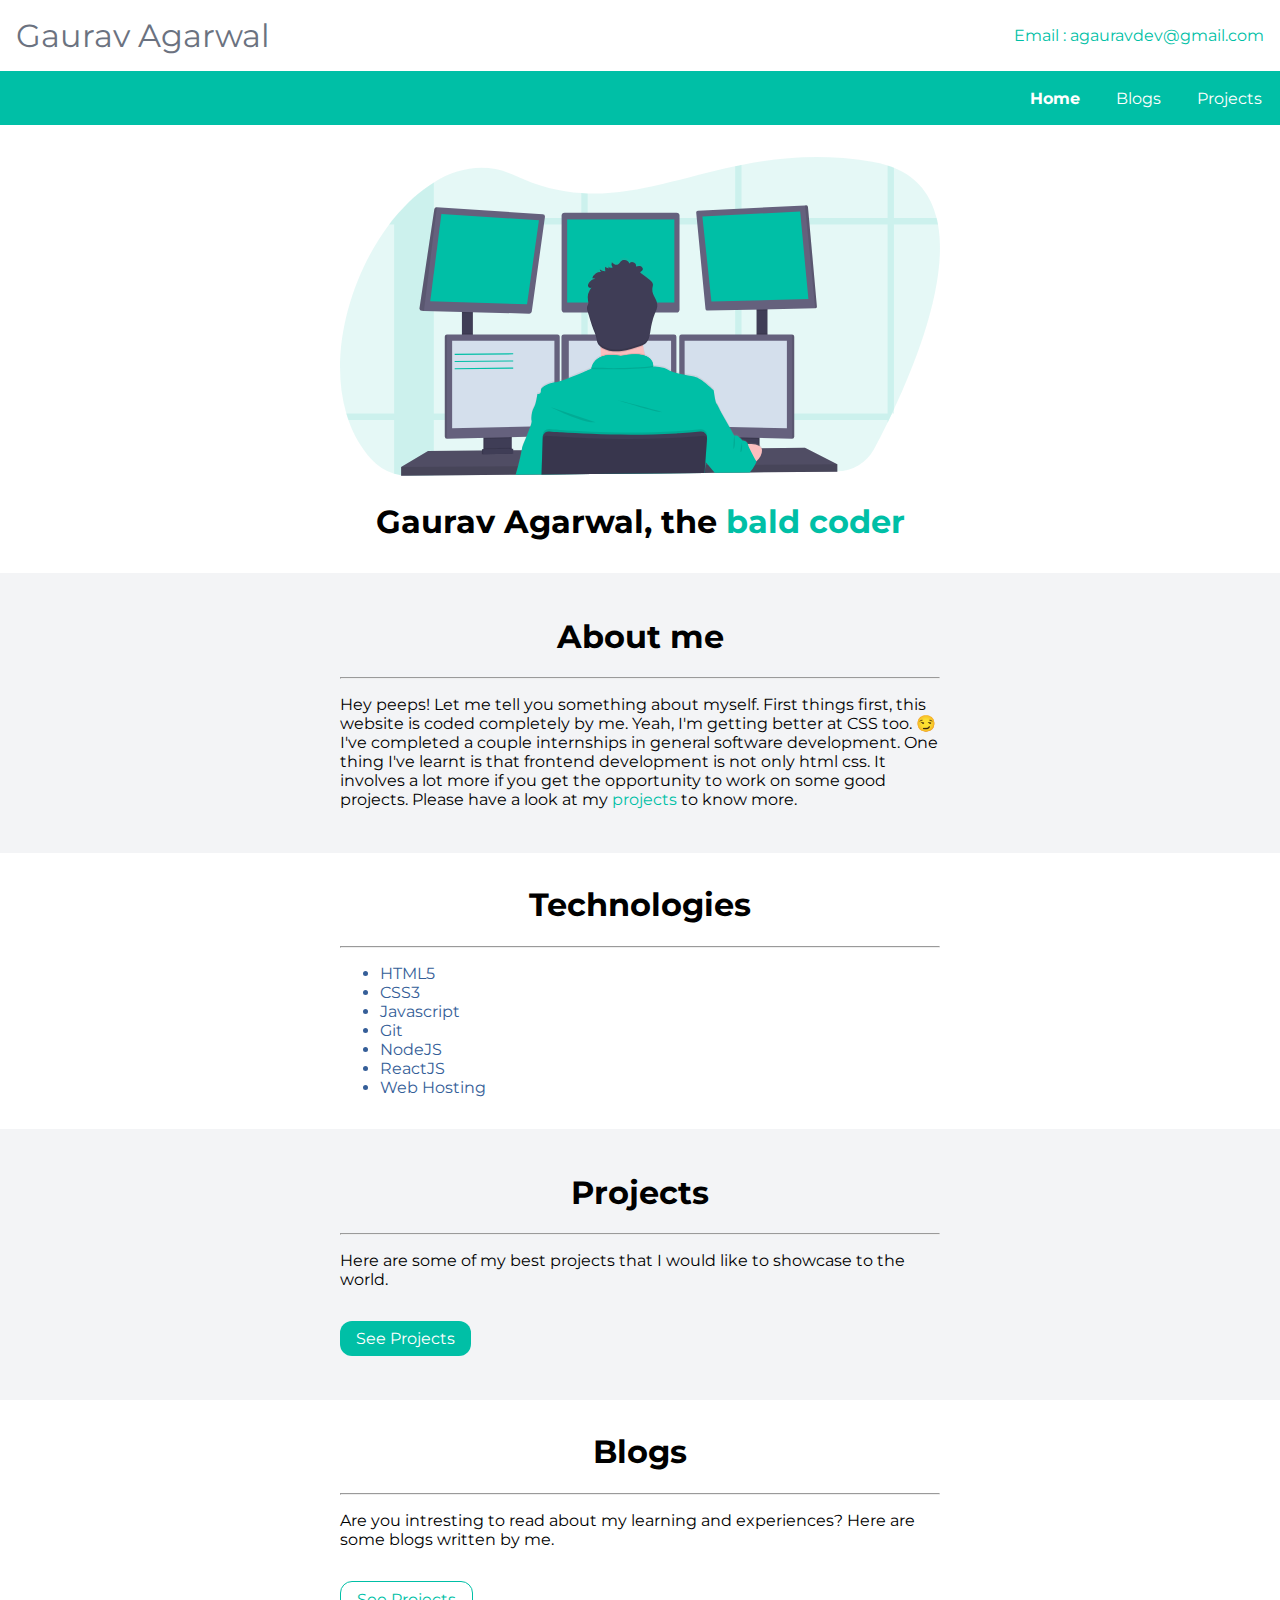
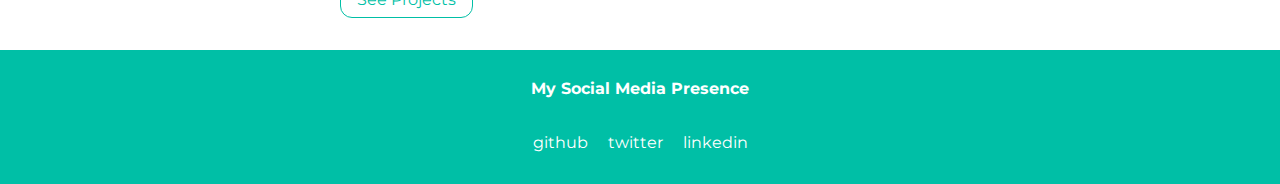
<file: index.html>
<!DOCTYPE html>
<html lang="en">
<head>
    <meta charset="UTF-8">
    <meta name="viewport" content="width=device-width, initial-scale=1.0">
    <title>Gaurav Agarwal</title>
    <link rel="stylesheet" href="main.css">
</head>
<body>
    <header>
        <a class="header-name" href="/index.html">Gaurav Agarwal</a>
        <a class="header-email" href="mailto:agauravdev@gmail.com">Email : agauravdev@gmail.com</a>
    </header>
    <nav class="navigation">
        <ul class="nav-pills">
            <li><a href="/index.html" class="active">Home</a></li>
            <li><a href="/blogs.html">Blogs</a></li>
            <li><a href="/projects.html">Projects</a></li>
        </ul>
    </nav>
        <section class="container">
            <img width="100%" height="100%" src="multi-screen.svg">
            <h1>Gaurav Agarwal, the <span class="heading-inverted"> bald coder</span></h1>
        </section>
        <section class="container-off-white">
            <div class="container">
                <h1>About me</h1>
                <hr>
                <p>
                    Hey peeps! Let me tell you something about myself. 
                    First things first, this website is coded completely by me. 
                    Yeah, I'm getting better at CSS too. 😏
                    I've completed a couple internships in general software development. 
                    One thing I've learnt is that frontend development is not only html css.
                    It involves a lot more if you get the opportunity to work on some good projects.
                    Please have a look at my <span class="heading-inverted"> <a href="/projects.html">projects</a> </span> to know more.
                </p>
            </div>
        </section>
        <section>
            <div class="container">
                <h1>Technologies</h1>
                <hr>
                <ul>
                    <li>HTML5</li>
                    <li>CSS3</li>
                    <li>Javascript</li>
                    <li>Git</li>
                    <li>NodeJS</li>
                    <li>ReactJS</li>
                    <li>Web Hosting</li>
                </ul>
            </div>
        </section>
        <section class="container-off-white">
            <div class="container">
                <h1>Projects</h1>
                <hr>
                <p>
                    Here are some of my best projects that I would like to showcase to the world.
                </p>
                <a class="button-link-primary" href="/projects.html">See Projects</a>
            </div>
        </section>
        <section>
            <div class="container">
                <h1>Blogs</h1>
                <hr>
                <p>
                    Are you intresting to read about my learning and experiences? Here are some blogs written by me.
                </p>
                <a class="button-link-secondary" href="/blogs.html">See Projects</a>
            </div>
        </section>
        <footer>
            <h4 class="footer-heading"> My Social Media Presence</h4>
            <br>
            <ul>
                <li><a href="https://github.com/gauravggg21">github</a></li>
                <li><a href="https://twitter.com/gauravggg_21">twitter</a></li>
                <li><a href="https://www.linkedin.com/in/g-agarwal">linkedin</a></li>
            </ul>
        </footer>
</body>
</html>
</file>
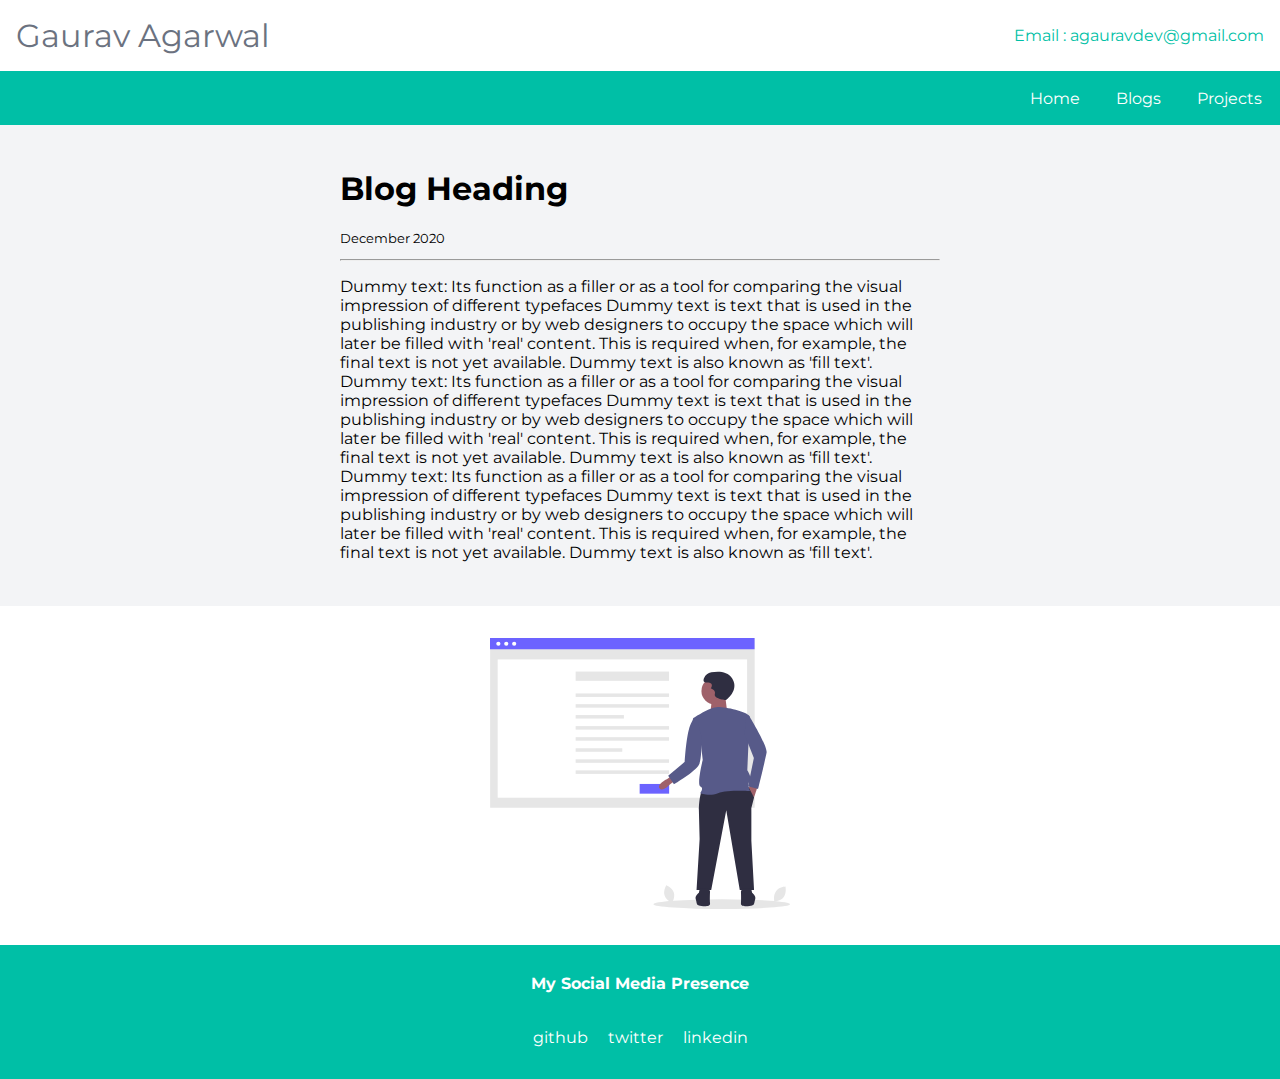
<file: blog.html>
<!DOCTYPE html>
<html lang="en">
<head>
    <meta charset="UTF-8">
    <meta name="viewport" content="width=device-width, initial-scale=1.0">
    <title>Gaurav Agarwal</title>
    <link rel="stylesheet" href="main.css">
</head>
<body>
    <header>
        <a class="header-name" href="/index.html">Gaurav Agarwal</a>
        <a class="header-email" href="mailto:agauravdev@gmail.com">Email : agauravdev@gmail.com</a>
    </header>
    <nav class="navigation">
        <ul class="nav-pills">
            <li><a href="/index.html">Home</a></li>
            <li><a href="/blogs.html">Blogs</a></li>
            <li><a href="/projects.html">Projects</a></li>
        </ul>
    </nav>

        <section class="container-off-white">
            <div class="container blog">
                <h1>Blog Heading</h1>
                <p class="date">December 2020</p>
                <hr>
                <p>
                    Dummy text: Its function as a filler or as a tool for comparing the visual impression of different 
                    typefaces Dummy text is text that is used in the publishing industry or by web designers to occupy 
                    the space which will later be filled with 'real' content. This is required when, for example, the final
                     text is not yet available. Dummy text is also known as 'fill text'.
                     Dummy text: Its function as a filler or as a tool for comparing the visual impression of different 
                     typefaces Dummy text is text that is used in the publishing industry or by web designers to occupy 
                     the space which will later be filled with 'real' content. This is required when, for example, the final
                      text is not yet available. Dummy text is also known as 'fill text'.

                      Dummy text: Its function as a filler or as a tool for comparing the visual impression of different 
                      typefaces Dummy text is text that is used in the publishing industry or by web designers to occupy 
                      the space which will later be filled with 'real' content. This is required when, for example, the final
                       text is not yet available. Dummy text is also known as 'fill text'.
  
                </p>
            </div>
        </section>
        <section class="container" style="text-align: center;">
            <img width="50%" height="50%" src="blog.svg">
        </section>
        <footer>
            <h4 class="footer-heading"> My Social Media Presence</h4>
            <br>
            <ul>
                <li><a href="https://github.com/gauravggg21">github</a></li>
                <li><a href="https://twitter.com/gauravggg_21">twitter</a></li>
                <li><a href="https://www.linkedin.com/in/g-agarwal">linkedin</a></li>
            </ul>
        </footer>
</body>
</html>
</file>
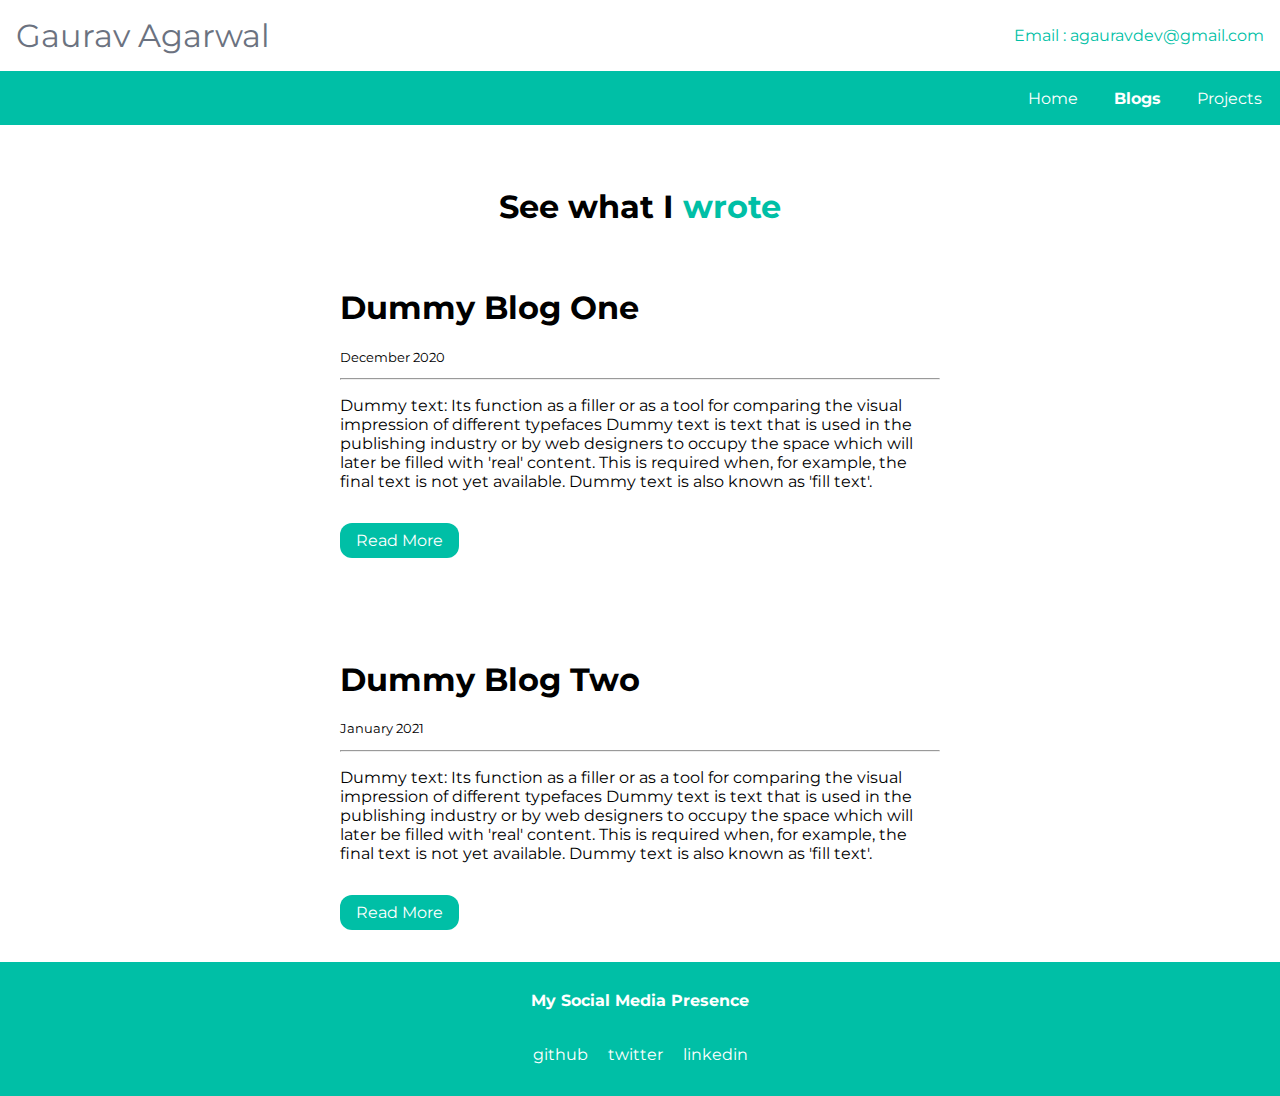
<file: blogs.html>
<!DOCTYPE html>
<html lang="en">
<head>
    <meta charset="UTF-8">
    <meta name="viewport" content="width=device-width, initial-scale=1.0">
    <title>Gaurav Agarwal</title>
    <link rel="stylesheet" href="main.css">
</head>
<body>
    <header>
        <a class="header-name" href="/index.html">Gaurav Agarwal</a>
        <a class="header-email" href="mailto:agauravdev@gmail.com">Email : agauravdev@gmail.com</a>
    </header>
    <nav class="navigation">
        <ul class="nav-pills">
            <li><a href="/index.html" >Home</a></li>
            <li><a href="/blogs.html" class="active">Blogs</a></li>
            <li><a href="/projects.html">Projects</a></li>
        </ul>
    </nav>
        <section class="container">
            <h1 style="padding-bottom: 30px; padding-top: 30px;">See what I <span class="heading-inverted">wrote</span></h1>
        </section>
        <section>
            <div class="container blog" >
                <h1>Dummy Blog One</h1>
                <p class="date">December 2020</p>
                <hr>
                <p>
                    Dummy text: Its function as a filler or as a tool for comparing the visual impression of different 
                    typefaces Dummy text is text that is used in the publishing industry or by web designers to occupy 
                    the space which will later be filled with 'real' content. This is required when, for example, the final
                     text is not yet available. Dummy text is also known as 'fill text'.
                </p>
                <a class="button-link-primary" href="/blog.html">Read More</a>
            </div>
        </section>
        <br/><br/>
        <section>
            <div class="container blog" >
                <h1>Dummy Blog Two</h1>
                <p class="date">January 2021</p>
                <hr>
                <p>
                    Dummy text: Its function as a filler or as a tool for comparing the visual impression of different 
                    typefaces Dummy text is text that is used in the publishing industry or by web designers to occupy 
                    the space which will later be filled with 'real' content. This is required when, for example, the final
                     text is not yet available. Dummy text is also known as 'fill text'.
                </p>
                <a class="button-link-primary" href="/blog.html">Read More</a>
            </div>
        </section>

        <footer>
            <h4 class="footer-heading"> My Social Media Presence</h4>
            <br>
            <ul>
                <li><a href="https://github.com/gauravggg21">github</a></li>
                <li><a href="https://twitter.com/gauravggg_21">twitter</a></li>
                <li><a href="https://www.linkedin.com/in/g-agarwal">linkedin</a></li>
            </ul>
        </footer>
</body>
</html>
</file>
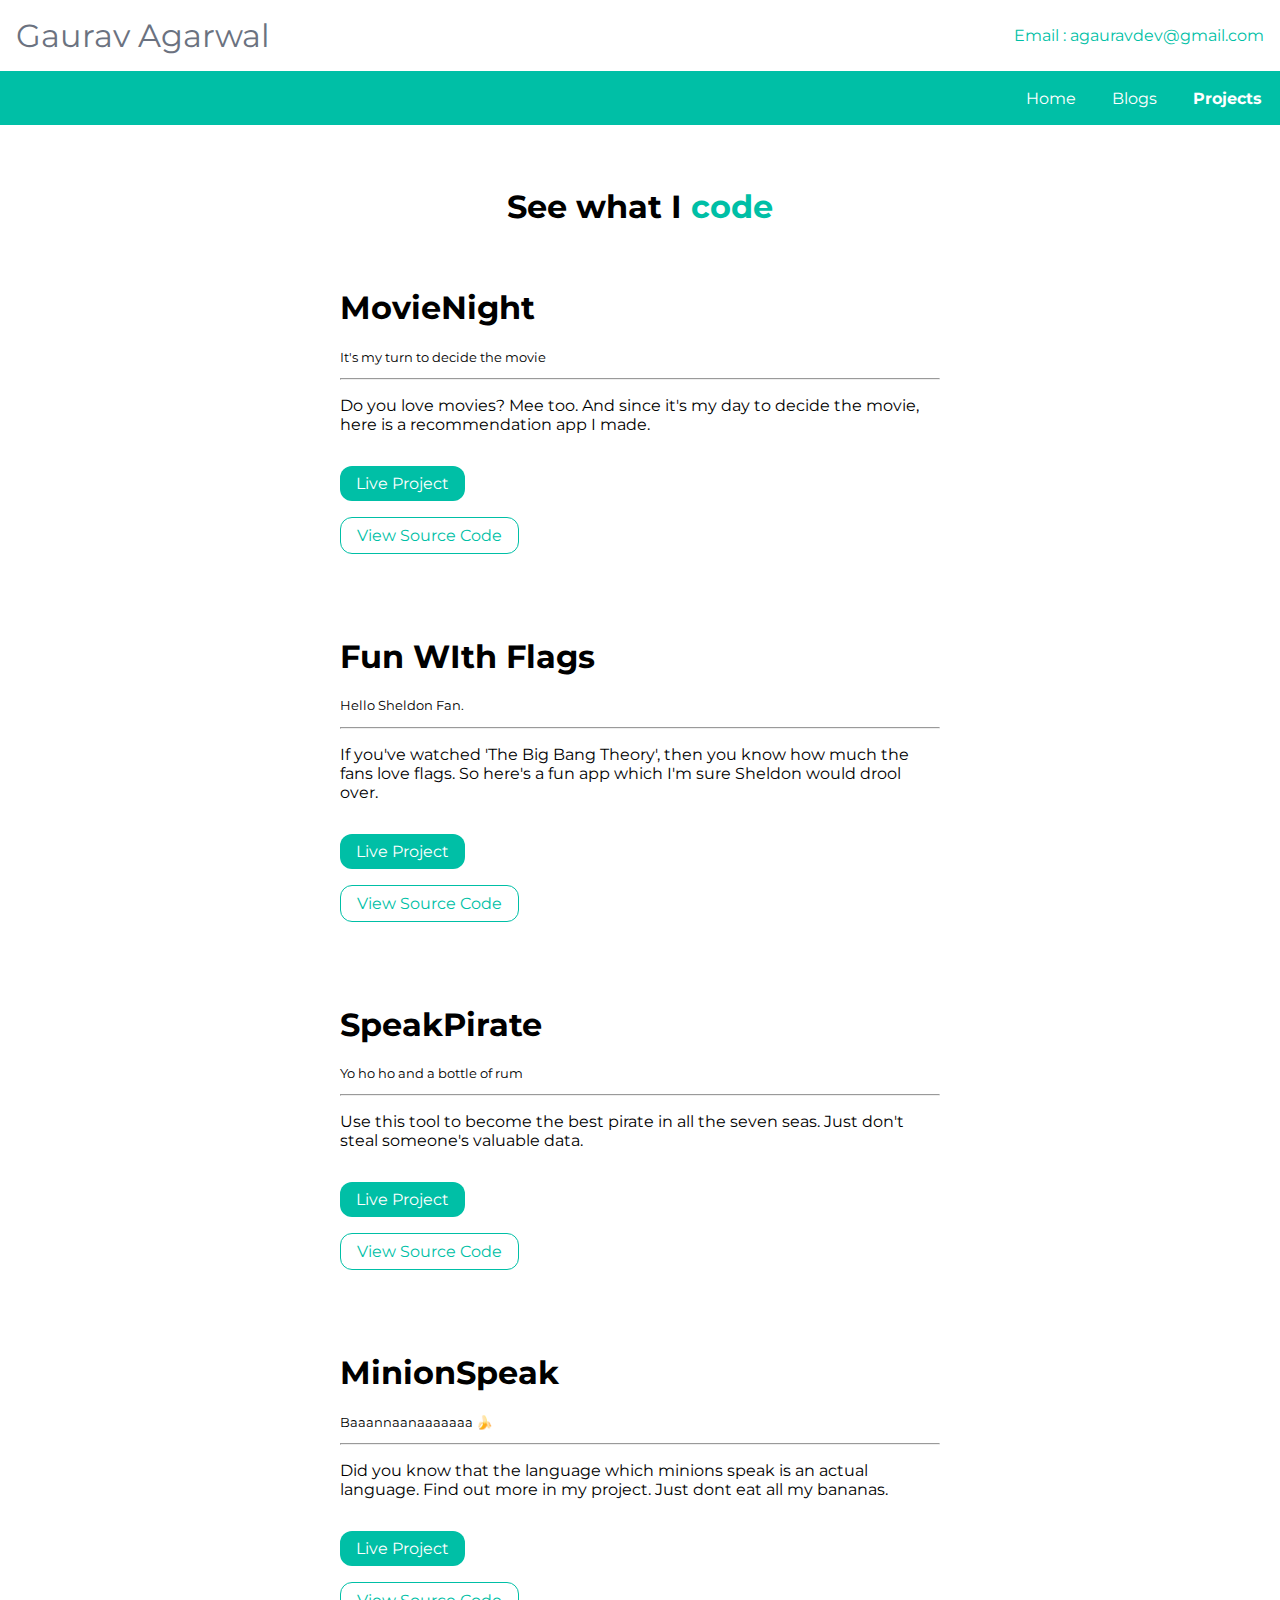
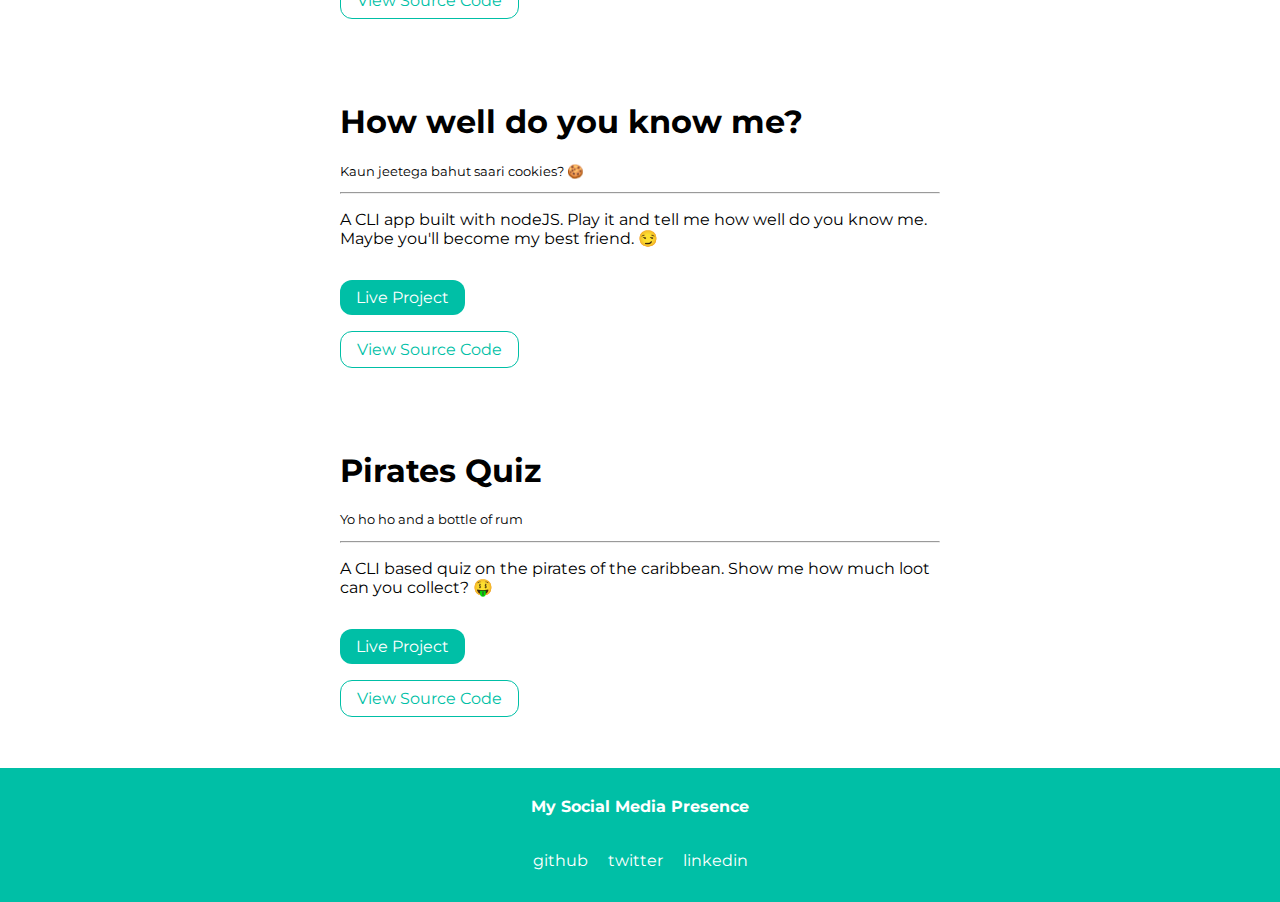
<file: projects.html>
<!DOCTYPE html>
<html lang="en">
<head>
    <meta charset="UTF-8">
    <meta name="viewport" content="width=device-width, initial-scale=1.0">
    <title>Gaurav Agarwal</title>
    <link rel="stylesheet" href="main.css">
</head>
<body>
    <header>
        <a class="header-name" href="/index.html">Gaurav Agarwal</a>
        <a class="header-email" href="mailto:agauravdev@gmail.com">Email : agauravdev@gmail.com</a>
    </header>
    <nav class="navigation">
        <ul class="nav-pills">
            <li><a href="/index.html" >Home</a></li>
            <li><a href="/blogs.html" >Blogs</a></li>
            <li><a href="/projects.html" class="active">Projects</a></li>
        </ul>
    </nav>
        <section class="container">
            <h1 style="padding-bottom: 30px; padding-top: 30px;">See what I <span class="heading-inverted">code</span></h1>
        </section>
        <section>
            <div class="container blog" >
                <h1>MovieNight</h1>
                <p class="date">It's my turn to decide the movie</p>
                <hr>
                <p>
                    Do you love movies? Mee too. And since it's my day to decide the movie, here is a recommendation app I made.  
                </p>
                <a class="button-link-primary" href="4urjt.csb.app/">Live Project</a><br/>
                <a class="button-link-secondary" href="https://github.com/gauravggg21/Movie-Night">View Source Code</a>
            </div>
        </section>
        <br/>
        <section>
            <div class="container blog" >
                <h1>Fun WIth Flags</h1>
                <p class="date">Hello Sheldon Fan.</p>
                <hr>
                <p>
                    If you've watched 'The Big Bang Theory', then you know how much the fans love flags. So here's a fun app which I'm sure Sheldon would drool over.  
                </p>
                <a class="button-link-primary" href="8vgx0.csb.app/">Live Project</a><br/>
                <a class="button-link-secondary" href="https://github.com/gauravggg21/Fun-With-Flags">View Source Code</a>
            </div>
        </section>
        <br/>
        <section>
            <div class="container blog" >
                <h1>SpeakPirate</h1>
                <p class="date">Yo ho ho and a bottle of rum</p>
                <hr>
                <p>
                    Use this tool to become the best pirate in all the seven seas. Just don't steal someone's valuable data. 
                </p>
                <a class="button-link-primary" href="pirate-speak-gaurav.netlify.app">Live Project</a><br/>
                <a class="button-link-secondary" href="https://github.com/gauravggg21/PirateSpeak">View Source Code</a>
            </div>
        </section>
        <br/>
        <section>
            <div class="container blog" >
                <h1>MinionSpeak</h1>
                <p class="date">Baaannaanaaaaaaa 🍌</p>
                <hr>
                <p>
                    Did you know that the language which minions speak is an actual language. Find out more in my project. Just dont eat all my bananas. 
                </p>
                <a class="button-link-primary" href="minion-speak-gaurav.netlify.app">Live Project</a><br/>
                <a class="button-link-secondary" href="https://github.com/gauravggg21/MinionSpeak">View Source Code</a>
            </div>
        </section>
        <br/>
        <section>
            <div class="container blog" >
                <h1>How well do you know me?</h1>
                <p class="date">Kaun jeetega bahut saari cookies? 🍪</p>
                <hr>
                <p>
                    A CLI app built with nodeJS. Play it and tell me how well do you know me. Maybe you'll become my best friend. 😏 
                </p>
                <a class="button-link-primary" href="https://repl.it/@agauravdev/mark1?embed=1&output=1">Live Project</a><br/>
                <a class="button-link-secondary" href="https://github.com/gauravggg21/markOne">View Source Code</a>
            </div>
        </section>
        <br/>
        <section>
            <div class="container blog" >
                <h1>Pirates Quiz</h1>
                <p class="date">Yo ho ho and a bottle of rum</p>
                <hr>
                <p>
                    A CLI based quiz on the pirates of the caribbean. Show me how much loot can you collect? 🤑
                </p>
                <a class="button-link-primary" href="https://repl.it/@agauravdev/mark2?embed=1&output=1#index.js">Live Project</a><br/>
                <a class="button-link-secondary" href="https://github.com/gauravggg21/markTwo">View Source Code</a>
            </div>
        </section>
        <br/>

        <footer>
            <h4 class="footer-heading"> My Social Media Presence</h4>
            <br>
            <ul>
                <li><a href="https://github.com/gauravggg21">github</a></li>
                <li><a href="https://twitter.com/gauravggg_21">twitter</a></li>
                <li><a href="https://www.linkedin.com/in/g-agarwal">linkedin</a></li>
            </ul>
        </footer>
</body>
</html>
</file>
<file: main.css>
@import url('https://fonts.googleapis.com/css2?family=Montserrat:wght@400;700&display=swap');

:root {
    --primary-color: #00BFA6;
    --off-white: #F3F4F6;
    --dark-gray: #6B7280;
    --secondary-color: #355E98;
}

body {
    font-family: 'Montserrat', sans-serif;
    margin: 0rem;
}

header {
    padding: 1rem 1rem;
    display: flex;
    align-items: center;
    justify-content:space-between;
}

.header-name {
    color: var(--dark-gray);
    text-decoration: none;
    font-size: 2rem;
}

.header-email {
    color: var(--primary-color);
    float:right;
    text-decoration: none;
}

.navigation {
    padding: 0.1rem;
    background-color: var(--primary-color);
    color: white;
}

.navigation .nav-pills {
    text-align: right;
    list-style: none;
}

.nav-pills li {
    display: inline;
    margin: 1rem;
}

.nav-pills li a{
    color: white;
    text-decoration: none;

}

.nav-pills .active {
    font-weight: bold;
}

.container {
    max-width: 600px;
    margin: auto;
    margin-top: 2rem;
    margin-bottom: 2rem;
}

.heading-inverted {
    color: var(--primary-color);
}

h1 {
    text-align: center;
}

.container-off-white {
    background-color: var(--off-white);
    padding: 0.75rem;
}

a {
    text-decoration: none;
    color:var(--primary-color)
}


ul li {
    color: var(--secondary-color);
}


/* ToDo make a link class with common properties and then secondary and primary classes */
.button-link-primary {
    /* Because normal inline elements block the top and bottom margin */
    display: inline-block;
    background-color: var(--primary-color);
    border-radius: 0.75rem;
    color: white;
    padding: 0.5rem 1rem;
    /* margin: 1rem 1rem 1rem 1rem; */
    margin-top: 1rem;
}

.button-link-secondary {
    display: inline-block;
    border-radius: 0.75rem;
    color: var(--primary-color);
    /* border-color: var(--primary-color); */
    /* border-width: 2px; */
    border: 1px solid var(--primary-color);
    padding: 0.5rem 1rem;
    margin-top: 1rem;
}

footer {
    background-color: var(--primary-color);
    text-align: center;
    padding-top: 0.5rem;
    padding-bottom: 1rem;
}

footer h4 {
    margin-bottom: 0px;
    color: white;
}
footer ul {
    list-style: none;
    /* UL gives a default 40px padding */
    padding-inline-start: 0px;

}

footer ul li {
    display: inline-block;
    margin: 0rem 0.5rem;
}

footer ul li a{
    color: white;
}

.blog h1 {
    text-align: left;
}

.blog .date {
    font-size: smaller;
}
</file>
